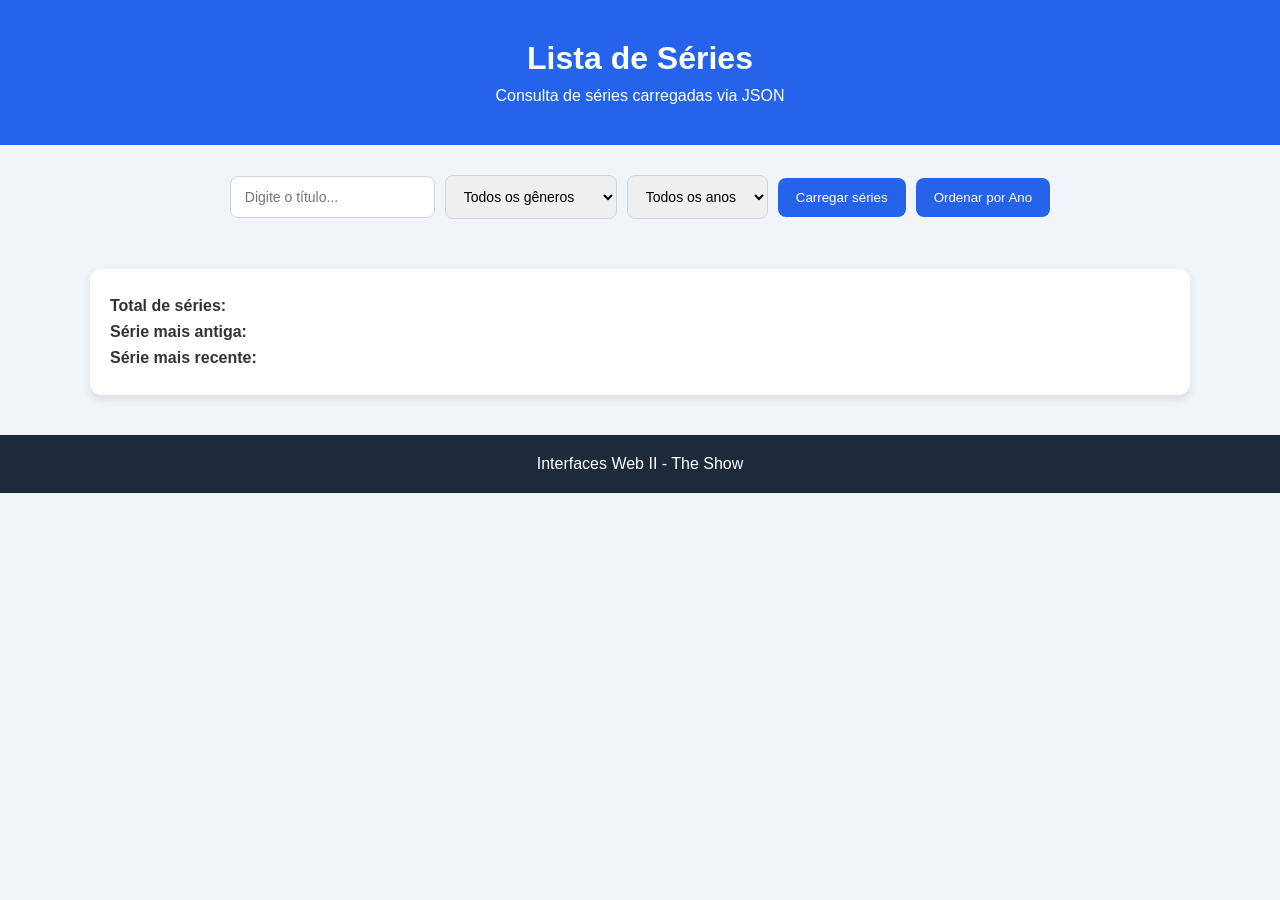
<file: Atividade-JSON-Series/index.html>
<!DOCTYPE html>
<html lang="pt-BR">
<head>
    <meta charset="UTF-8">
    <meta name="viewport" content="width=device-width, initial-scale=1.0">
    <title>Site de séries - JSON Externo</title>
    <link rel="stylesheet" href="style.css">
</head>
<body>
    <header>
        <h1>Lista de Séries</h1>
        <p>Consulta de séries carregadas via JSON</p>
    </header>

    <main>

        <section class="controles">
            <input type="text" id="campoBusca" placeholder="Digite o título...">

            <select id="filtroGenero">
                <option value="">Todos os gêneros</option>
                <option value="Animação">Animação</option>
                <option value="Comédia dramática">Comédia dramática</option>
                <option value="Drama">Drama</option>
                <option value="Ficção">Ficção</option>
                <option value="Suspense">Suspense</option>
                <option value="Mistério">Mistério</option>
            </select>

            <select id="filtroAno">
                <option value="">Todos os anos</option>
                <option value="2014">2014</option>
                <option value="2015">2015</option>
                <option value="2016">2016</option>
                <option value="2017">2017</option>
                <option value="2020">2020</option>
                <option value="2021">2021</option>
                <option value="2022">2022</option>
            </select>

            <button id="btnCarregar"> Carregar séries </button>
            <button id="btnOrdenar"> Ordenar por Ano </button>
        </section>

        <section class="categoria-area">
            <p id="categoria"></p>
        </section>

        <section
            id="listaSeries"
            class="lista-series">
        </section>

        <section class="estatisticas">
            <p><strong>Total de séries:</strong> <span id="statTotal"></span></p>
            <p><strong>Série mais antiga:</strong> <span id="statAntiga"></span></p>
            <p><strong>Série mais recente:</strong> <span id="statRecente"></span></p>
        </section>
    </main>

    <footer>
        <p>Interfaces Web II - The Show</p>
    </footer>
    <script src="app.js"></script>
</body>
</html>
</file>
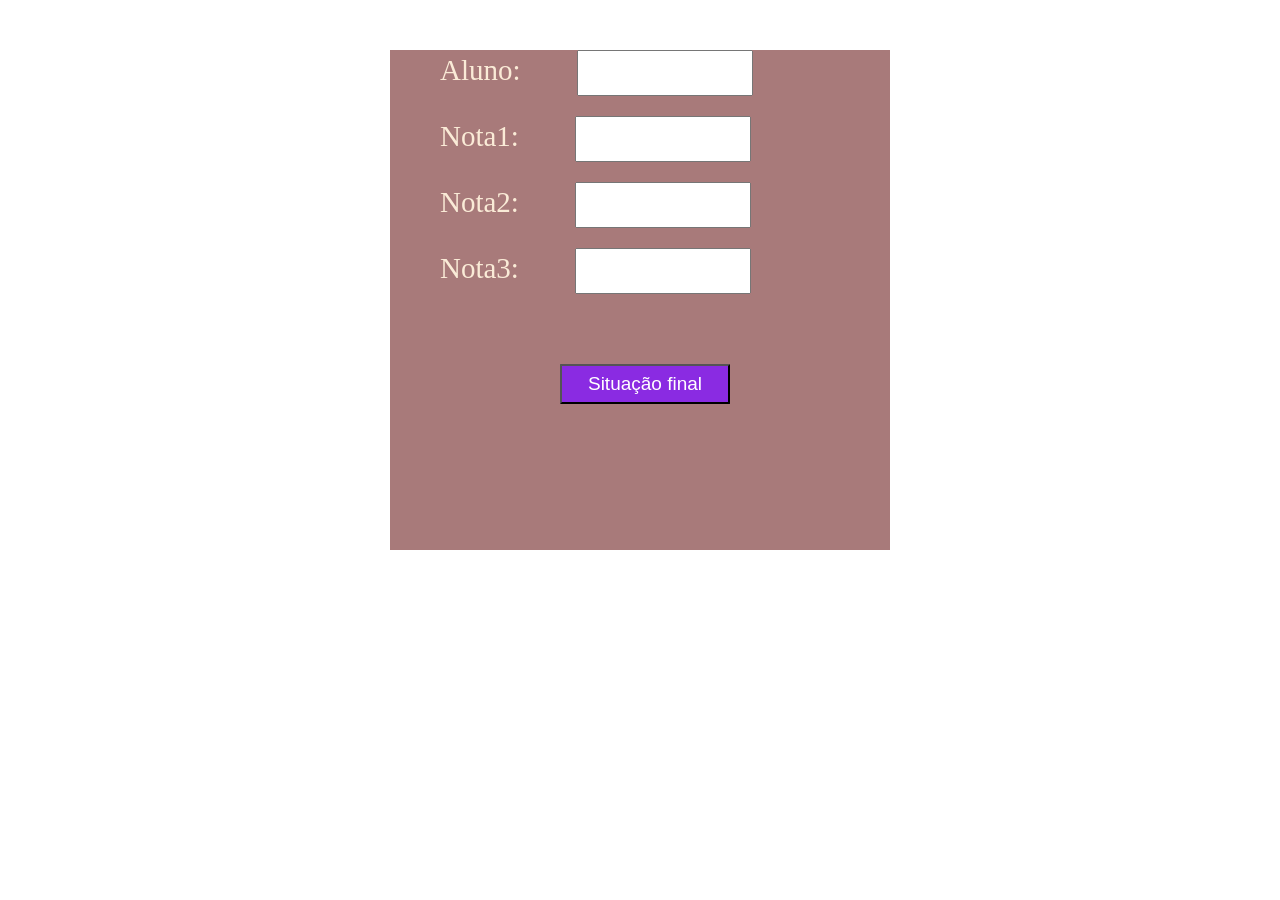
<file: atividade8/index.html>
<!DOCTYPE html>
<html lang="pt-br">
<head>
    <meta charset="UTF-8">
    <meta name="viewport" content="width=device-width, initial-scale=1.0">
    <link rel="stylesheet" href="style.css">
    <title>Atividade 8</title>
</head>
<body>
    <form method=""  action="" id="formulario">


<div class="row">
    <label for="aluno">Aluno:</label>
    <input type="text" name="aluno" id="aluno">
</div>

<div class="row">
    <label for="notas1">Nota1:</label>
    <input type="text" name="notas" id="notas1">
</div>

<div class="row">
    <label for="notas2">Nota2:</label>
    <input type="text" name="notas2" id="notas2">
</div>

<div class="row">
    <label for="notas3">Nota3:</label>
    <input type="text" name="notas3" id="notas3">
</div>


<div class="row">
    <input id="button" type="submit" value="Situação final">
</div>

<div id="situacaofinal"> </div>

    </form>
    <script src="atvd8.js"></script>

</body>
</html>
</file>
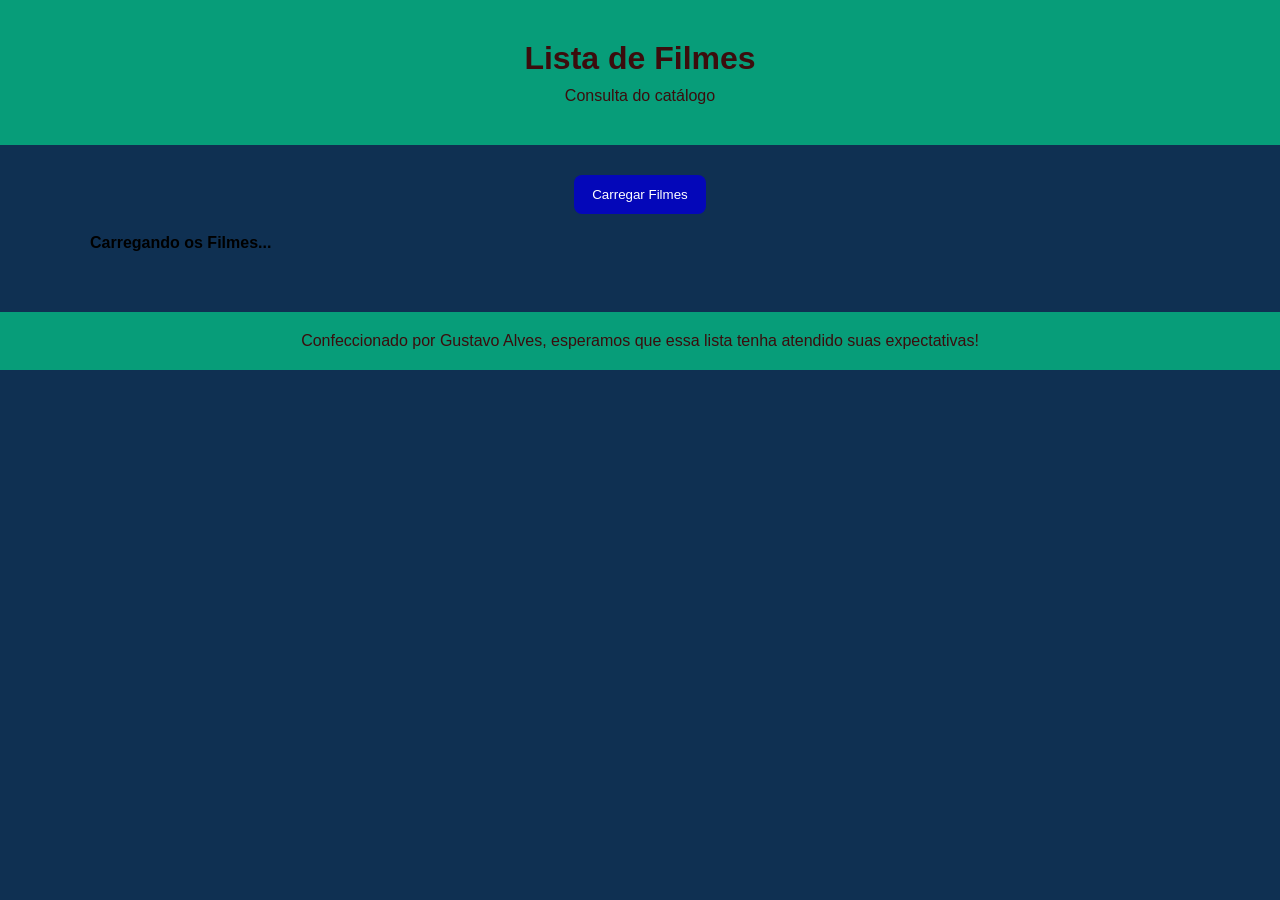
<file: atividade9/index.html>
<!DOCTYPE html>
<html lang="pt-BR">
<head>
    <meta charset="UTF-8">
    <meta name="viewport" content="width=device-width, initial-scale=1.0">
    <title>The list of the best Movies</title>
   <link rel="stylesheet" href="css/style.css">
</head>
<body>
    <header>
        <h1>Lista de Filmes</h1>
        <p>Consulta do catálogo</p>    
    </header>
    
    <main>

        <section class="controles">
            <button id="btnBuscar"> Carregar Filmes</button>
        </section>

        <section class="status-area">
            <p id="status"></p>
        </section>

        <section
            id="listaFilmes"
            class="lista-filmes">
        </section>
    </main>

    <footer>
        <p>Confeccionado por Gustavo Alves, esperamos que essa lista tenha atendido suas expectativas!</p>
    </footer>
    <script src="app.js"></script>
</body>
</html>
</file>
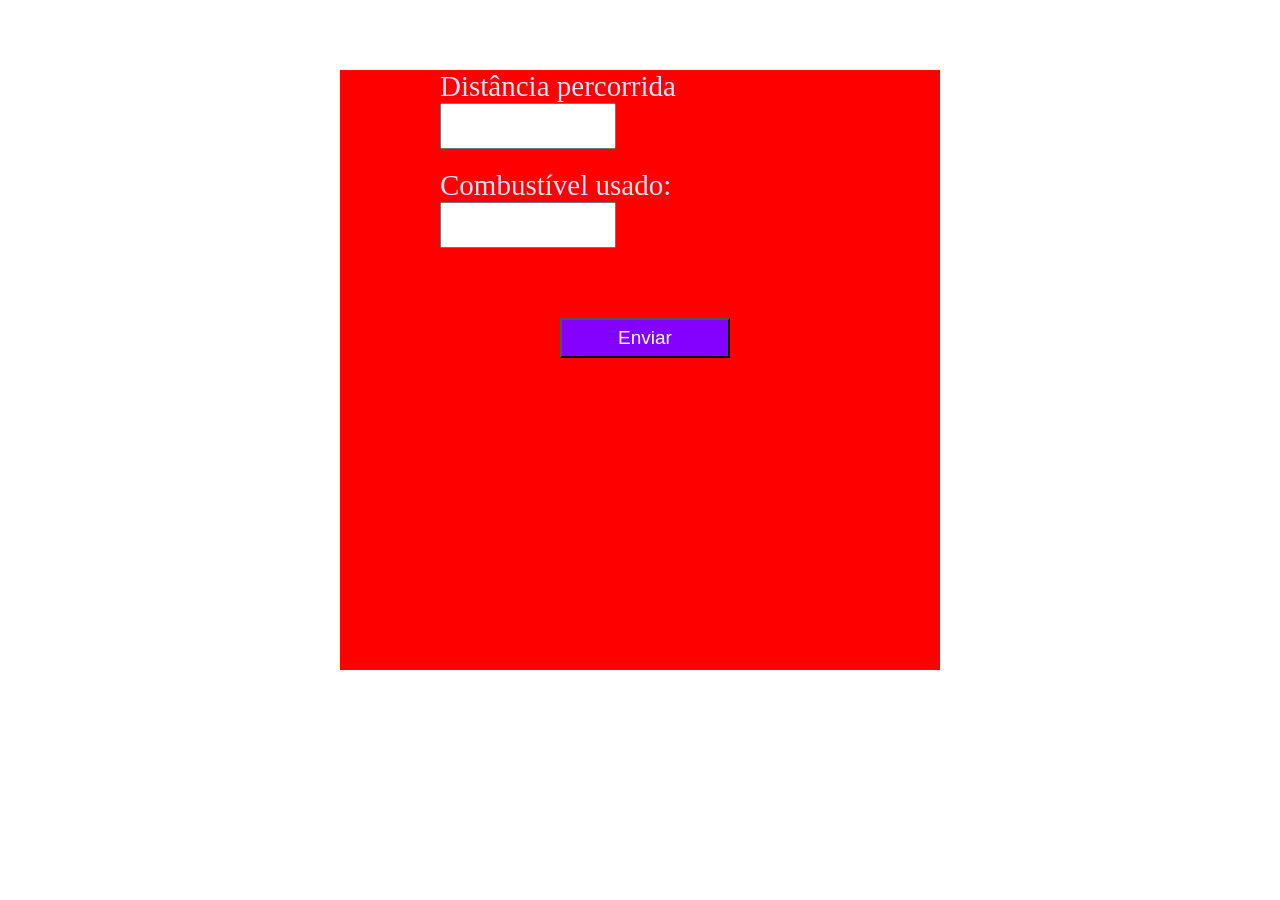
<file: CalculadoraCombustivel/index.html>
<!DOCTYPE html>
<html lang="pt-br">
<head>
    <meta charset="UTF-8">
    <meta name="viewport" content="width=device-width, initial-scale=1.0">
    <link rel="stylesheet" href="style.css">
    <title>Calculadora Consumo de Combustível</title>
</head>
<body>
    <form method="" action=""  id="formulario">

        <div class="row">
        <label for="distancia">Distância percorrida</label>
        <input type="text" name="distancia" id="distancia">
        </div>

        <div class="row">
            <label for="combustivel">Combustível usado:</label>
            <input type="text" name="combustivel" id="combustivel">
        </div>

        <div class="row">
            <input id="button" type="submit" value="Enviar">
        </div>

        <div id="consumo"> </div>

    </form>
    <script src="calculadoracomb.js"></script>
</body>
</html>
</file>
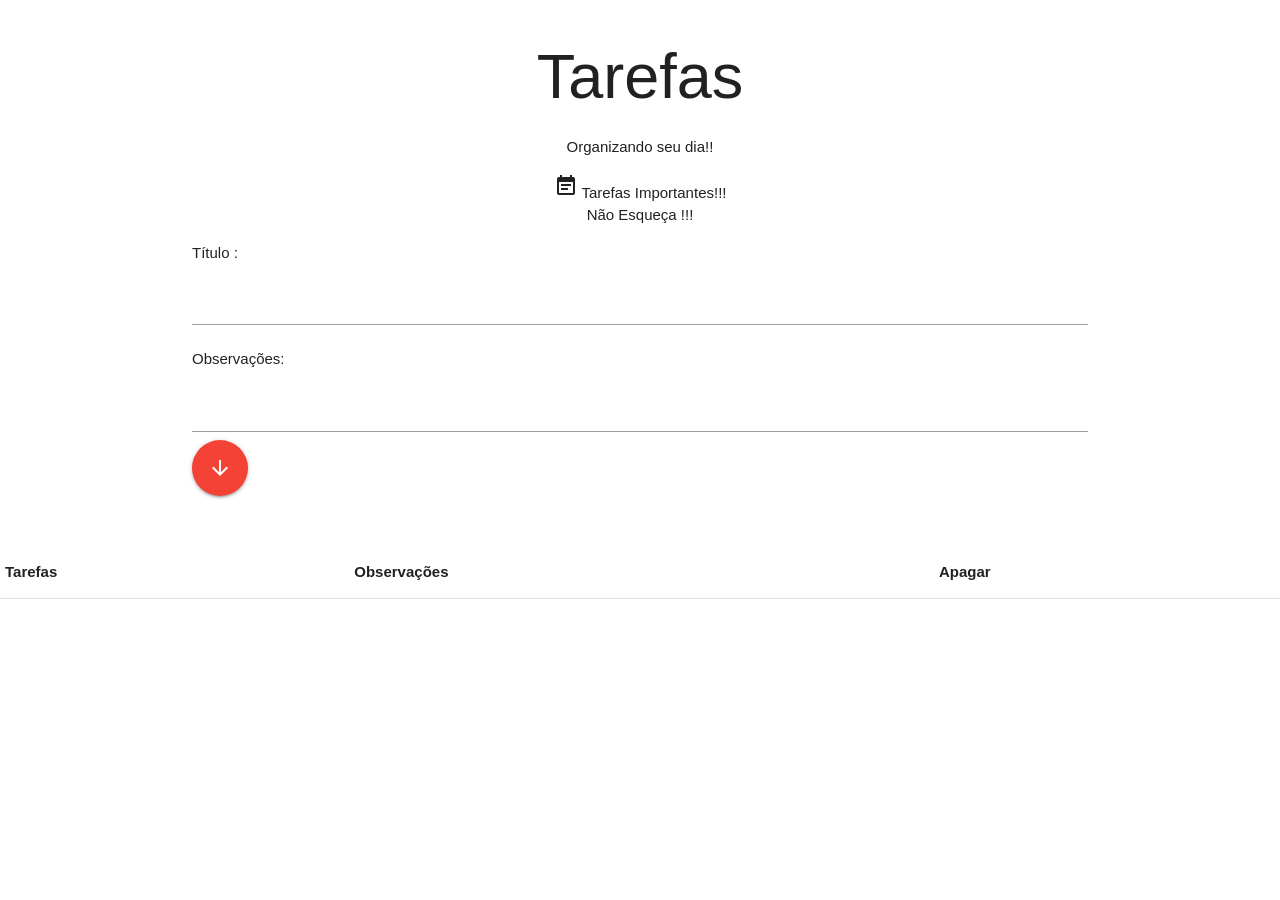
<file: To_Do/index.html>
<!DOCTYPE html>
<html lang="pt-br">
<head>
    <meta charset="UTF-8">
    <meta http-equiv="X-UA-Compatible" content="IE=edge">
    <meta name="viewport" content="width=device-width, initial-scale=1.0">
    
    <!--IMPORT GOOGLE ICON FONT-->
     <link href="https://fonts.googleapis.com/icon?family=Material+Icons" rel="stylesheet">
 
    <!-- Compiled and minified CSS -->
    <link rel="stylesheet" href="https://cdnjs.cloudflare.com/ajax/libs/materialize/1.0.0/css/materialize.min.css">    
    <link rel="stylesheet" href="css/estilo.css">
    <title>Atividade de Tarefas Js com Framework.</title>
</head>
<body>
<div class="container">
    <h1 class="center">Tarefas</h1>
    <p class="center">Organizando seu dia!!</p>

    <ul class="center">
        <li>
            <i class="Small material-icons">event_note</i>
            Tarefas Importantes!!!
        </li>
        <li>Não Esqueça !!!</li>
    </ul>

   <p>Título :</p><input type="text" class="campoTitulo" />
<p>Observações: </p> <input type="text" class="campoObs" />
<div class="divBotao"></div>
    <a id="botao" class="btn-floating btn-large waves-effect waves-light red">
<i class="material-icons">arrow_downward</i>
    </a>
    </div>
<section class="tarefas">
    <table class="highlight">
        <thead>
            <tr>
                <th>Tarefas</th>
                 <th>Observações</th>
                 <th>Apagar</th>
            </tr>


        </thead>

        <tbody>

        </tbody>
        
    </table>
</section>

<script src="js/jquery-3.5.1.js"></script>
<script src="js/main.js"></script>

</div>
</body>
</html>
</file>
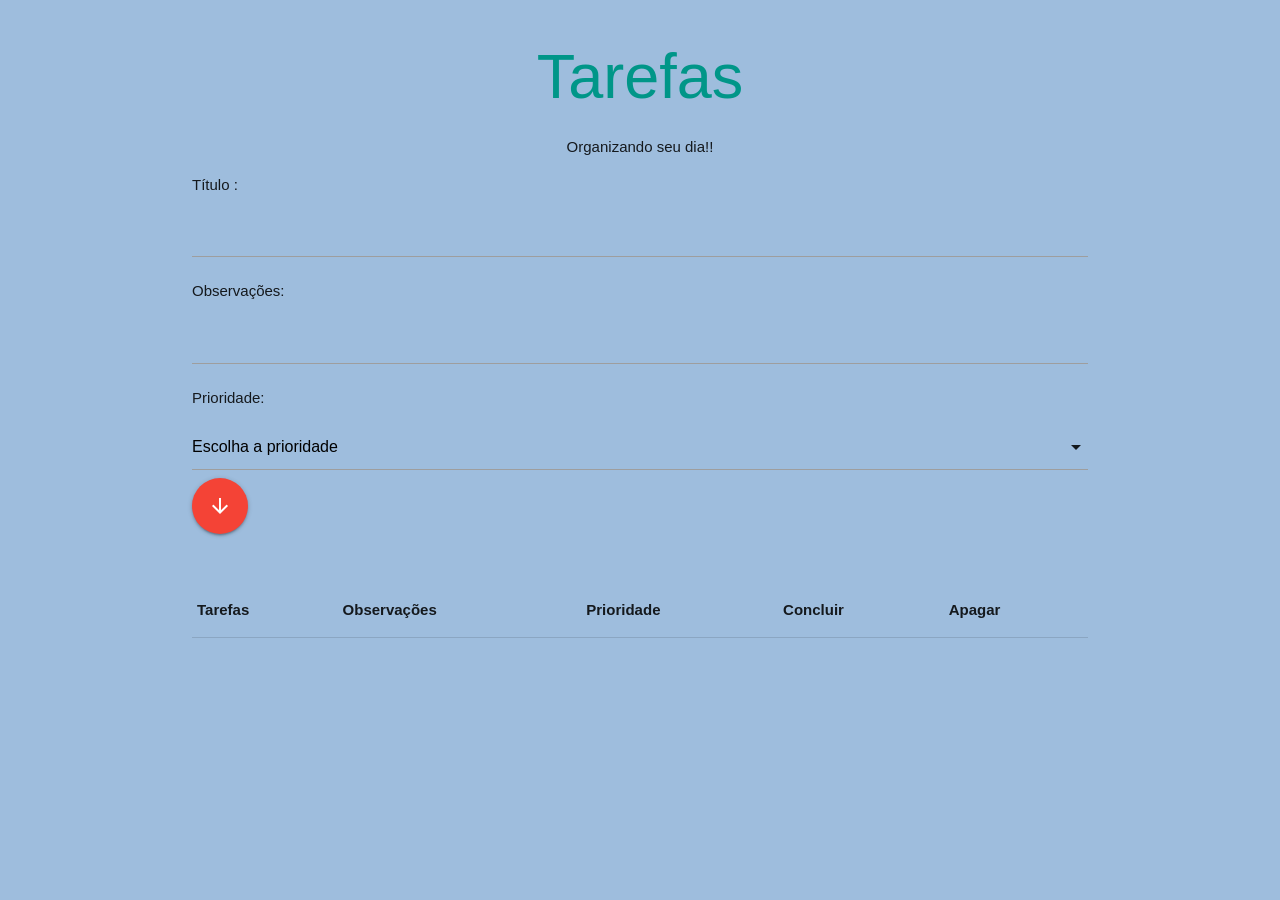
<file: To_Do_Aprimorado/index.html>
<!DOCTYPE html>
<html lang="pt-br">
<head>
    <meta charset="UTF-8">
    <meta http-equiv="X-UA-Compatible" content="IE=edge">
    <meta name="viewport" content="width=device-width, initial-scale=1.0">
    
    <!--IMPORT GOOGLE ICON FONT-->
     <link href="https://fonts.googleapis.com/icon?family=Material+Icons" rel="stylesheet">
 
    <!-- Compiled and minified CSS -->
    <link rel="stylesheet" href="https://cdnjs.cloudflare.com/ajax/libs/materialize/1.0.0/css/materialize.min.css">    
    <link rel="stylesheet" href="css/estilo.css">
    <title>Atividade de Tarefas Js com Framework.</title>
</head>
<body>
<div class="container">
    <h1 class="center teal-text">Tarefas</h1>
    <p class="center">Organizando seu dia!!</p>

<div class="imput-field"> 
        <p>Título :</p>
        <input type="text" class="campoTitulo" />
        
        <p>Observações: </p> 
        <input type="text" class="campoObs" />

         <p>Prioridade:</p>
<select class="campoPrioridade">
    <option value="" disabled selected>Escolha a prioridade</option>
    <option value="Baixa">Baixa</option>
    <option value="Média">Média</option>
    <option value="Alta">Alta</option>
</select>

<div class="divBotao"></div>
    <a id="botao" class="btn-floating btn-large waves-effect waves-light red">
<i class="material-icons">arrow_downward</i>
    </a>
    </div>
<section class="tarefas">
    <table class="highlight stripped">
        <thead>
            <tr>
                <th>Tarefas</th>
                 <th>Observações</th>
                 <th>Prioridade</th>
                <th>Concluir</th>
                  <th>Apagar</th>
            </tr>


        </thead>

        <tbody>

        </tbody>
        
    </table>
</section>


<script src="js/jquery-3.5.1.js"></script>
<script src="https://cdnjs.cloudflare.com/ajax/libs/materialize/1.0.0/js/materialize.min.js"></script>
<script src="js/main.js"></script>

</div>
</body>
</html>
</file>
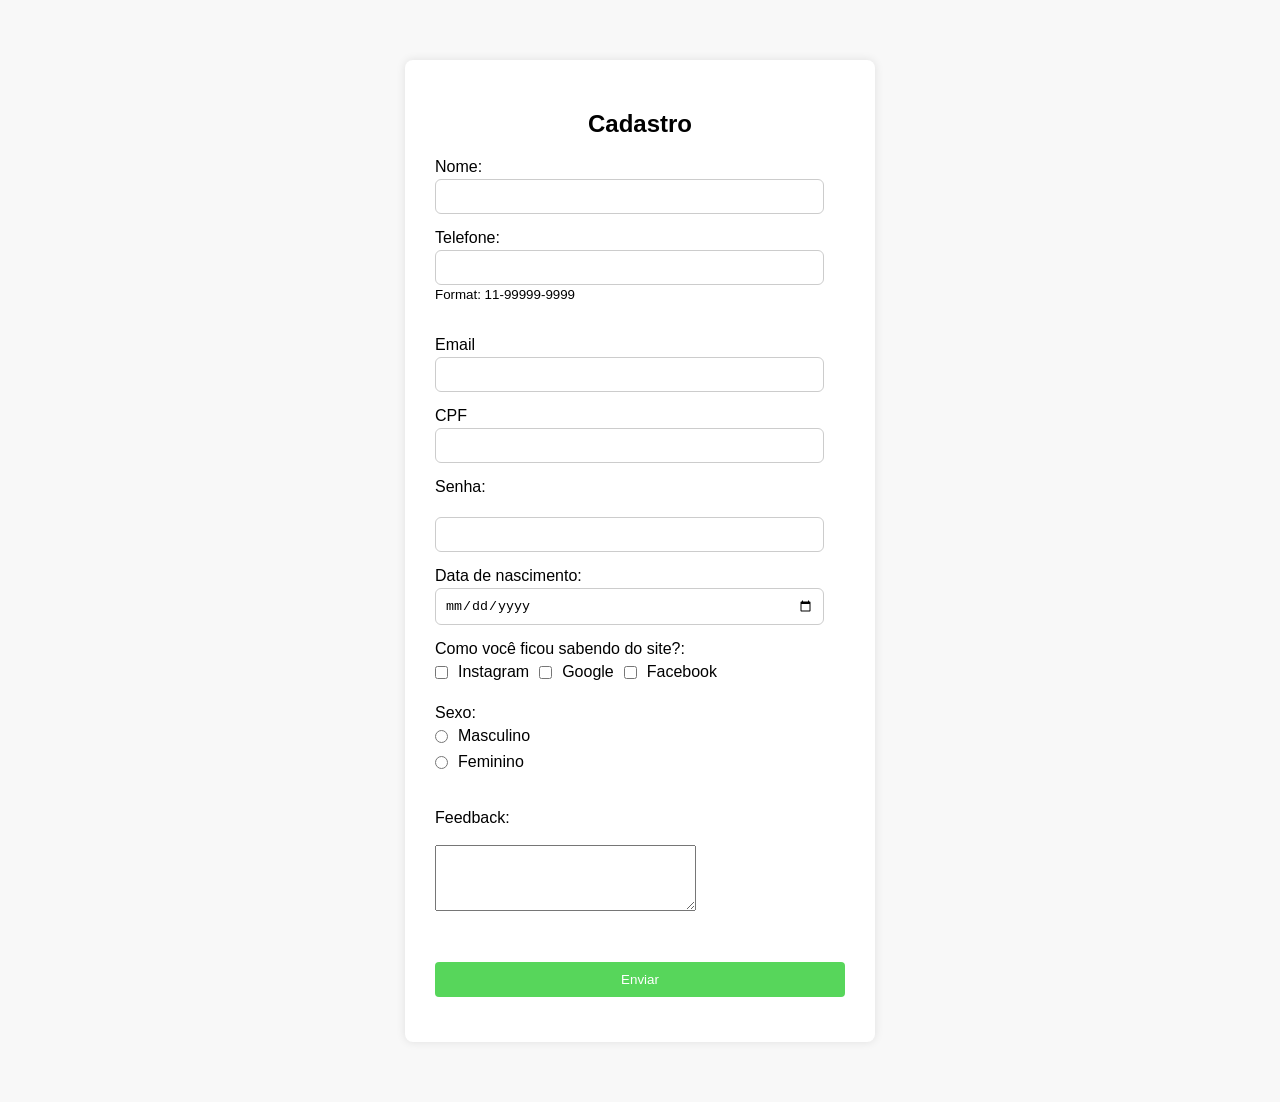
<file: ASSETS DO FORM ATVD TEAMS/cadastro-usuario.html>
<!DOCTYPE html>
<html lang="pt-br">
<head>
  <meta charset="UTF-8">
  <meta name="viewport" content="width=device-width, initial-scale=1.0">
  <title>Cadastro site atvd silvio form 2 </title>
  <link rel="stylesheet" href="css/style.css">
</head>
<body>
  
  <div class="container">
    <h2>Cadastro </h2>
    <form method="get" action="/cadastro-usuario.php">

        <!--ÁreaDeTexto-->
        <label for="nome">Nome:</label>       
        <input type="text" id="nome" name="nome" required>  

        <!--Telefone-->
        <label for="phone">Telefone:</label> 
        <input type="tel" id="phone" name="phone" pattern="[0-9]{2}-[0-9]{5}-[0-9]{4}"> 
        <small>Format: 11-99999-9999</small><br><br> 

        <!--Email--> 
        <label for="email">Email</label>
        <input type="email" id="email" name="email" required>

        <!--Cpf-->
        <label for="cpf">CPF</label>
        <input type="number" id="cpf" name="cpf" required>

        <!--senha-->
        <label for="password">Senha:</label><br>
        <input type="password" id="password" name="password" required>
        
        <label>Data de nascimento:</label>
        <input type="date">

        

<!-- Button e checkbox-->
            <label>Como você ficou sabendo do site?:</label>
            <div class="options-container">
            <div class="option-item">
              <input type="checkbox" id="opção1" name="opção1">
              <label for="opção1"> Instagram</label>
              <input type="checkbox" id="opção2" name="opção2"> 
              <label for="opção2">Google</label>
              <input type="checkbox" id=" opção3" name="opção3"> 
              <label for="fone3">Facebook</label>
            </div>
           
            
              <label>Sexo:</label>
            <div class="options-container">
              <div class="option-item">
                <input type="radio" id="masculino" name="sexo" value="masculino">  
                <label for="masculino">Masculino</label>
              </div>
               
                <div class="option-item">
                <input type="radio" id="feminino" name="sexo" value="feminino">
                <label for="feminino">Feminino</label>
            </div>
            </div>

            <form>
          <label>Feedback:</label><br>
          <textarea rows="4" cols="30"></textarea><br><br
        </form>

  
     <button type="submit">Enviar</button>
     </form>
</div>
</body>
</html>
</file>
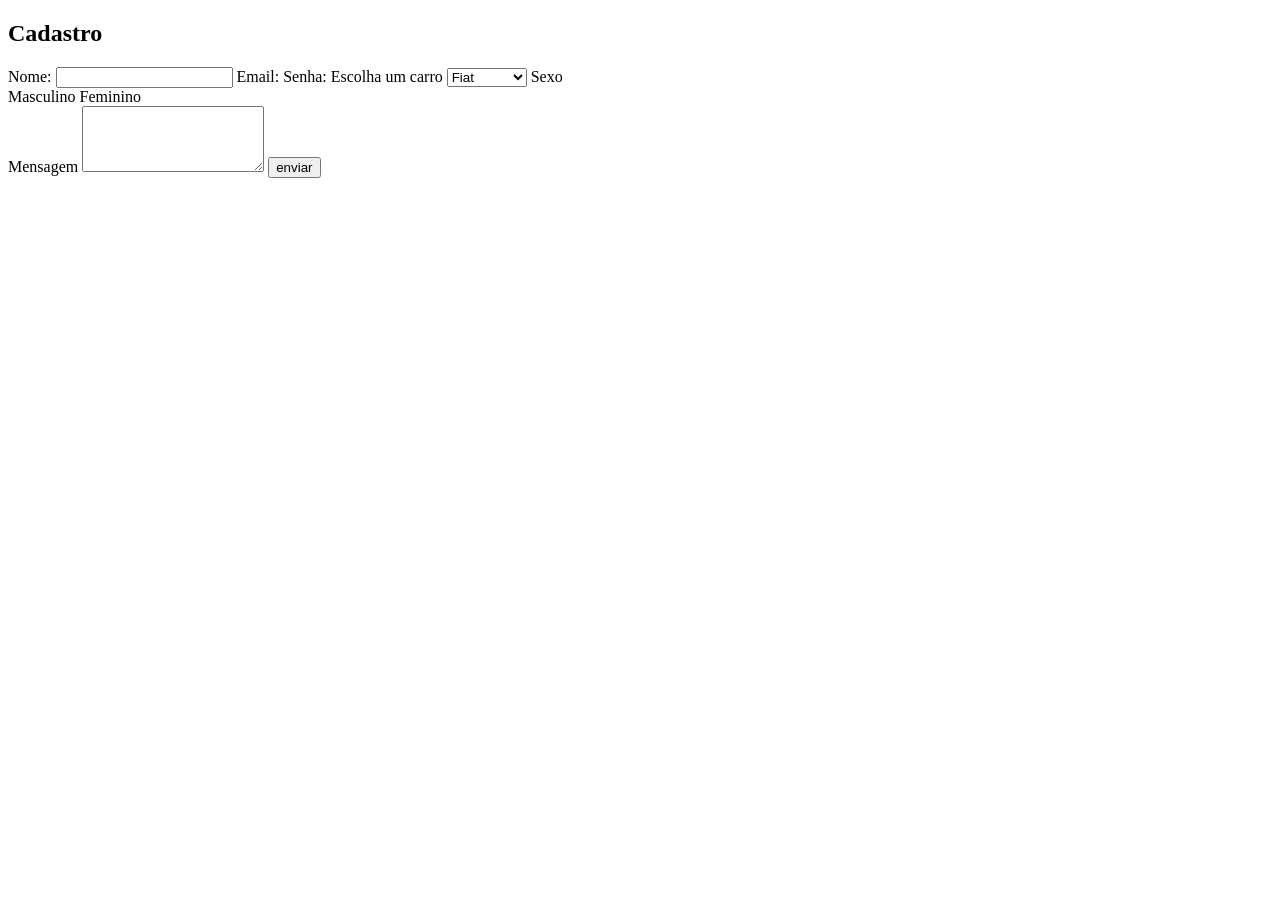
<file: assets formulário/formulario.html>
<!DOCTYPE html>
<html lang="pt-br">
<head>
    <meta charset="UTF-8">
    <meta name="viewport" content="width=device-width, initial-scale=1.0">
    <title>Formulários</title>
 </head>


 <body>
<div class="container">
<h2>Cadastro</h2>
<form method="get" action="cadastrobanco.php"></form>
   
   <!--Textbox -->
   <label for="nome">Nome:</label>
   <input type="text" id="nome" name="nome" required>

<!-- Email -->
 <label for="email">Email:</label>
 <imput type="email" id="email" name="email" required>

<!--Password-->
<label  for="senha">Senha:</label> 
 <imput type="password" id="senha" name="senha" required>

<!--Select-->
<label for="carro">Escolha um carro</label>
<select id="carro" name="carro">
<option value="fiat">Fiat</option>
<option value="ford">Ford</option>
<option value="chevrolet">Chevrolet</option>
<option value="toyota">Toyota</option>
</select>

<!-- Radio Buttons-->
 <label>Sexo</label>
 <div class="radio-group">
<imput type="radio" id="masculino" name="sexo" value="masculino">
<label for="masculino"> Masculino</label>

<imput type="radio" id="feminino" name="feminino" value="feminino">
  <label for="feminino">Feminino</label>

</div>

<!--TextArea-->
<label for="mensagem">Mensagem</label>
<textarea id="mensagem" name="mensagem" rows="4"></textarea>

<button type="submit">enviar</button>
</form>
</div>
 </body>

</html>
</file>
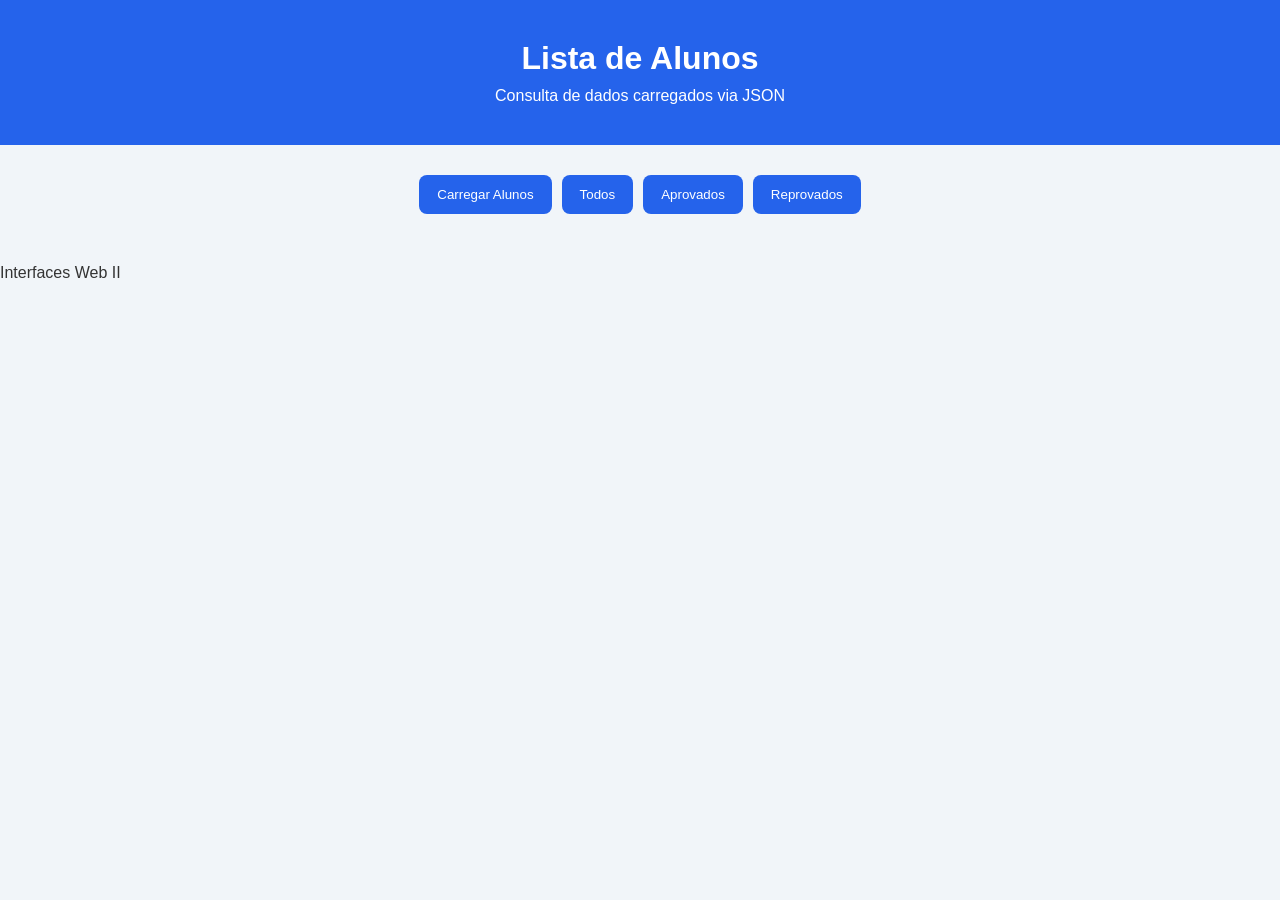
<file: AtvdJson/index (1).html>
<!DOCTYPE html>
<html lang="pt-BR">
<head>
    <meta charset="UTF-8">
    <meta name="viewport" content="width=device-width, initial-scale=1.0">
    <title>Alunos - JSON Externo</title>
   <link rel="stylesheet" href="estilo.css">
</head>
<body>
    <header>
        <h1>Lista de Alunos</h1>
        <p>Consulta de dados carregados via JSON</p>    
    </header>
    
    <main>

        <section class="controles">
            <button id="btnBuscar"> Carregar Alunos</button>
             <button id="btnTodos"> Todos </button>
            <button id="btnAprovados"> Aprovados </button>
            <button id="btnReprovados"> Reprovados </button>
        </section>

        <section class="status-area">
            <p id="status"></p>
        </section>

        <section
            id="listaAlunos"
            class="lista-alunos">
        </section>
    </main>

    <footer>
        <p>Interfaces Web II</p>
    </footer>
    <script src="app.js"></script>
</body>
</html>
</file>
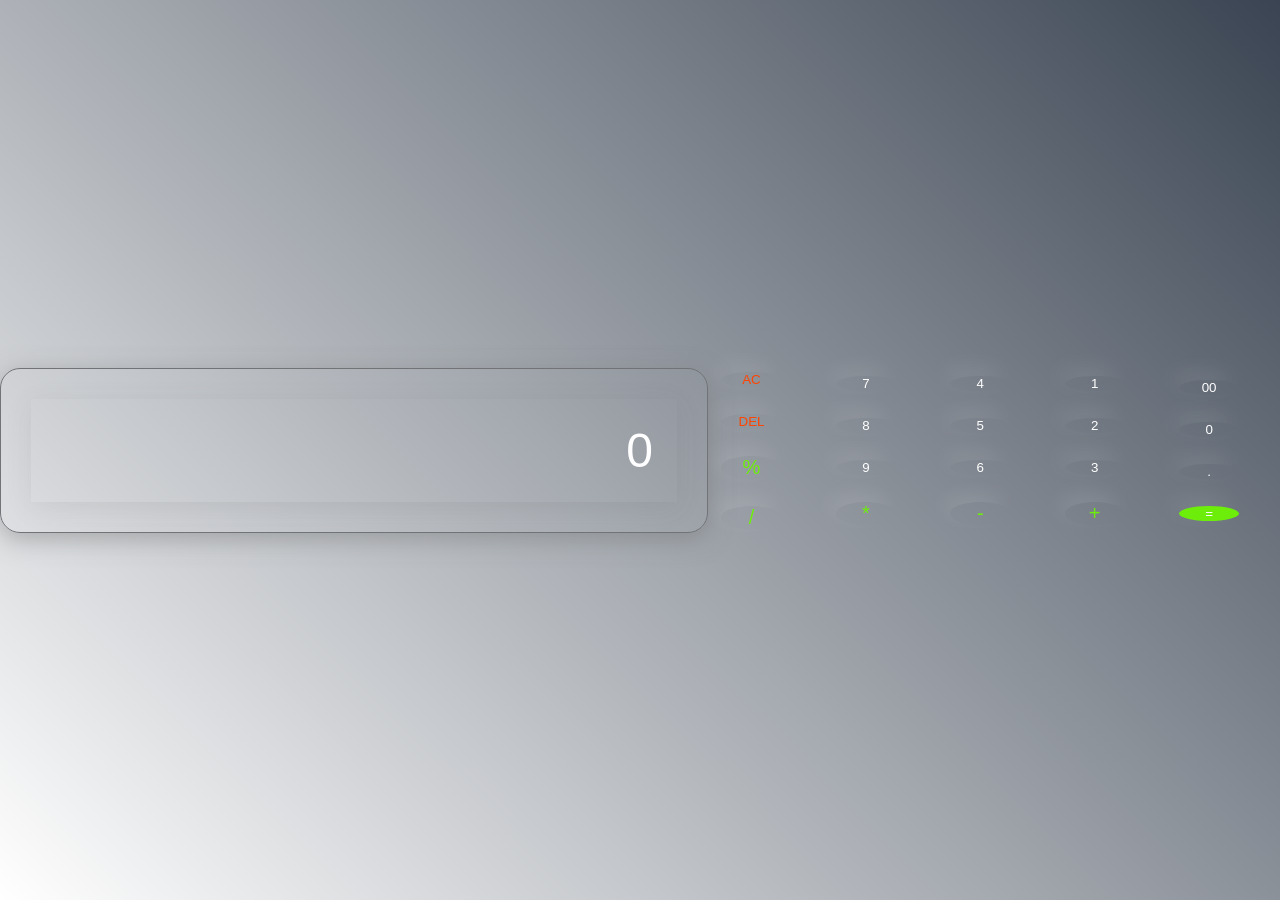
<file: desafio2-calculadora/calculadora.html>
<!DOCTYPE html>
<html lang="pt-br">
<head>
    <meta charset="UTF-8">
    <meta name="viewport" content="width=device-width, initial-scale=1.0">
    <title>Calculadora pae pega</title>
    <link rel="stylesheet" href="./style.css">
  
</head>
<body>
<div class="calculator">
<input type="text" placeholder="0" id="inputBox">
</div>

 <div>
<button class="Clear">AC</button>
<button class="Clear">DEL</button>
<button class="operators">%</button>
<button class="operators">/</button>
</div>


   <div>
   <button>7</button> 
   <button>8</button>
   <button>9</button>
   <button class="operators">*</button>
   </div>

          
       <div>
       <button>4</button> 
       <button>5</button>
       <button>6</button>
       <button class="operators">-</button>
       </div>
       
          <div>
          <button>1</button> 
          <button>2</button>
          <button>3</button>
          <button class="operators">+</button>
          </div>
       
           
              <div>
              <button>00</button> 
              <button>0</button>
              <button>.</button>
              <button class="equalTo">=</button>
          </div>
<script src="./js/calculadora.js"></script>
</body>
</html>
</file>
<file: Atividade-JSON-Series/style.css>
* {
    margin: 0;
    padding: 0;
    box-sizing: border-box;
}

body {
    font-family: Arial, sans-serif;
    background: #f1f5f9;
    color: #333;
}

header {
    background: #2563eb;
    color: white;
    text-align: center;
    padding: 40px 20px;
}

header h1 {
    margin-bottom: 10px;
}

main {
    width: 90%;
    max-width: 1100px;
    margin: 30px auto;
    align-items: center;
}

.controles {
    display: flex;
    justify-content: center;
    align-items: center;
    width: 100%;
    gap: 10px;
    margin-bottom: 20px;
    flex-wrap: wrap;
}

input, select {
    padding: 12px 14px;
    border: 1px solid #cbd5e1;
    border-radius: 8px;
    font-size: 14px;
}

button {
    padding: 12px 18px;
    border: none;
    border-radius: 8px;
    background: #2563eb;
    color: white;
    cursor: pointer;
}

button:hover {
    background: #1d4ed8;
}

#categoria {
    margin-bottom: 20px;
    font-weight: bold;
}

.lista-series {
    display: grid;
    grid-template-columns:
        repeat(auto-fit, minmax(250px, 1fr));
    gap: 20px;
}

.card {
    background: white;
    padding: 25px;
    border-radius: 12px;
    box-shadow:
        0 4px 10px rgba(0, 0, 0, 0.1);
    transition: 0.3s;
}

.card:hover {
    transform: translateY(-5px);
}

.card img {
    width: 100%;
    height: 350px;
    object-fit: cover;
    border-radius: 8px;
    margin-bottom: 15px;
}

.card p {
    margin: 8px 0;
}

.estatisticas {
    margin-top: 30px;
    padding: 20px;
    background: white;
    border-radius: 12px;
    box-shadow: 0 4px 10px rgba(0, 0, 0, 0.1);
}

.estatisticas p {
    margin: 8px 0;
}

footer {
    margin-top: 40px;
    padding: 20px;
    background: #1e293b;
    color: white;
    text-align: center;
}
</file>
<file: atividade8/style.css>
form{
    margin: 50px auto;
    width: 500px;
    height: 500px;
    background-color: rgb(168, 122, 122);
}

label{
width: 150px ;
color: antiquewhite;
margin: 25px 50px 25px 0px;
font-size: 29px;
}

#button{
background-color: blueviolet;
border-radius: 1px;
color: white;
width: 170px;
text-align: center;
padding: 5px 15px;
margin: 50px 120px;
font-size: 19px;
}

.row{
width: 400px;
margin: 20px auto;
font-size: 25px;
}

input{
height: 40px;
width: 150px;
padding-left: 20px;
font-size: 20px;
}

#situacaofinal{
color: white;
font-size:  30px;
text-align: center;
}
</file>
<file: atividade9/css/style.css>
* {
    margin: 0;
    padding: 0;
    box-sizing: border-box;
}

body {
    font-family: Arial, sans-serif;
    background: #0f3052;
    color: #000000;
}

header {
    background: #00ff9d86;
    color: rgb(59, 13, 13);
    text-align: center;
    padding: 40px 20px;
}

header h1 {
    margin-bottom: 10px;
}

main {
    width: 90%;
    max-width: 1100px;
    margin: 30px auto;
    align-items: center;
}

.controles {
    display: flex;
    justify-content: center;
    align-items: center;
    width: 100%;
    gap: 10px;
    margin-bottom: 20px;
    flex-wrap: wrap;
}

button {
    padding: 12px 18px;
    border: none;
    border-radius: 8px;
    background: #0407b9;
    color: rgb(255, 255, 255);
    cursor: progress;
}

button:hover {
    background:#0407b9;
}

#status {
    margin-bottom: 20px;
    font-weight: bold;
}

.lista-filmes {
    display: grid;
    grid-template-columns:
        repeat(auto-fit, minmax(250px, 1fr));
    gap: 20px;
}

.card {
    background: rgb(97, 175, 8);
    padding: 25px;
    border-radius: 12px;
    box-shadow:
        0 4px 10px rgba(0, 0, 0, 0.1);
    transition: 0.3s;
}

.card:hover {
    transform: translateY(-5px);
}

.card h2 {
    color: #06308b;
    margin-bottom: 15px;
}

.card p {
    margin: 8px 0;
}

footer {
    margin-top: 40px;
    padding: 20px;
    background:#00ff9d86;
    color: rgb(59, 13, 13);
    text-align: center;
}
</file>
<file: CalculadoraCombustivel/style.css>
form{
    margin: 70px auto;
    width: 600px;
    height: 600px;
    background-color: rgb(255, 0, 0);
}

label{
    width: 150px ;
    color: rgb(215, 229, 250);
    margin: 25px 50px 25px 0px;
    font-size: 29px;
}

#button{
    background-color: rgb(132, 0, 255);
    border-radius: 1px;
    color: white;
    width: 170px;
    text-align: center;
    padding: 5px 15px;
    margin: 50px 120px;
    font-size: 19px;
}

.row{
    width: 400px;
    margin: 20px auto;
    font-size: 25px;
}

input{
    height: 40px;
    width: 150px;
    padding-left: 20px;
    font-size: 20px;
}

#consumo{
    color: white;
    font-size: 30px;
    text-align: center;
}
</file>
<file: To_Do/css/estilo.css>
.tarefas{
    margin-top : 50px;
}
</file>
<file: To_Do_Aprimorado/css/estilo.css>
.tarefas{
    margin-top : 50px;
}

.concluida td {
    text-decoration: line-through;
    opacity: 0.5;
}

body {
    background-color: #9ebddd;
}
</file>
<file: ASSETS DO FORM ATVD TEAMS/css/style.css>
body {
    font-family:'Franklin Gothic Medium', 'Arial Narrow', Arial, sans-serif;
    background-color:rgb(248, 248, 248);
}

.options-container{
    display: flex;
flex-direction: column;
align-items:flex-start ;
margin-bottom:15px;
margin-top: 5px;
}

.option-item{
display:flex;
align-items:center;
gap:10px;
margin-bottom:8px;
}

.option-item input{
width:auto;
margin:0;
}

.option-item label{
display: inline;
margin: 0;
cursor: pointer;
}


.container {
    width: 410px;
    margin: 60px auto;
    padding: 30px;
    background: #fff;
    border-radius: 8px;
    box-shadow: 0 0 10px rgba(2, 0, 0, 0.1);
}

h2 {
    text-align: center;
}

label {
    display: block;
    margin-top: 15px;
}

input
 {
    width: 90%;
    padding: 9px;
    margin-top:3px;
    border: 1px solid #ccc;
    border-radius: 6px;
}

.radio-group {
    display: flex;
    align-items: center;
    gap: 10px ;
    margin-top: 5px;
    margin-bottom: 10px ;
}

.radio-group input {
    width: auto;
    margin: 0;
}

button {
    width: 100%;
    margin-top: 15px;
    padding: 10px;
    background-color: #57d65b;
    color: white;
    border: none;
    border-radius: 4px;
    cursor: pointer;
}

button:hover {
    background-color: #00ee0c;
}

.radio-group label {
    margin:0 ;
    cursor: pointer;
}

.radio-group {
    display: flex;
    align-items: center;
    gap: 10px;
}
</file>
<file: AtvdJson/estilo.css>
* {
    margin: 0;
    padding: 0;
    box-sizing: border-box;
}

body {
    font-family: Arial, sans-serif;
    background: #f1f5f9;
    color: #333;
}

header {
    background: #2563eb;
    color: white;
    text-align: center;
    padding: 40px 20px;
}

header h1 {
    margin-bottom: 10px;
}

main {
    width: 90%;
    max-width: 1100px;
    margin: 30px auto;
    align-items: center;
}

.controles {
    display: flex;
    justify-content: center;
    align-items: center;
    width: 100%;
    gap: 10px;
    margin-bottom: 20px;
    flex-wrap: wrap;
}

button {
    padding: 12px 18px;
    border: none;
    border-radius: 8px;
    background: #2563eb;
    color: white;
    cursor: pointer;
}

button:hover {
    background: #1d4ed8;
}

#status {
    margin-bottom: 20px;
    font-weight: bold;
}

.lista-alunos {
    display: grid;
    grid-template-columns:
        repeat(auto-fit, minmax(250px, 1fr));
    gap: 20px;
}

.card {
    background: white;
    padding: 25px;
    border-radius: 12px;
    box-shadow:
        0 4px 10px rgba(0, 0, 0, 0.1);
    transition: 0.3s;
}

.card:hover {
    transform: translateY(-5px);
}

.card h2 {
    color: #2563eb;
    margin-bottom: 15px;
}

.card p {
    margin: 8px 0;
}

.footer {
    margin-top: 40px;
    padding: 20px;
    background: #1e293b;
    color: white;
    text-align: center;
}
</file>
<file: desafio2-calculadora/style.css>
*{
 padding: 0;
  margin:0;
 box-sizing: border-box;
 font-family:"Poppins" , sans-serif;
}

body{
width: 100%;
height: 100vh;
display: flex;
justify-content: center;
align-items: center;
background: linear-gradient(45deg,#b0b0, #3a4452);
}

.calculator{
border: 1px solid #717377;
padding: 20px;
border-radius: 20px;
background: transparent;
box-shadow: 0px 6px 25px rgba(120, 121, 121, 0.5);
}

input{
width: 350;
border:none;
padding: 24px;
margin: 10px;
background: transparent;
box-shadow: 0px 6px 25px rgba(84, 84, 84, 0.1);
font-size: 3rem;
text-align: right;
cursor: pointer;
color: #ffffff;
}
input::placeholder{
color: #ffffff;
}

button{
border: none;
width: 60px;
margin: 13.5px;
border-radius: 50%;
color: #ffffff;
font-size: 2 rem;
background: transparent;
box-shadow: -8px -8px 20px rgba(255, 255, 255, 0.1);
cursor: pointer;
}

.equalTo{
background-color: #6dee0a;
}

.operators{
color: #6dee0a;
font-size: 20px;
}


.Clear{
color: orangered;
}
</file>
